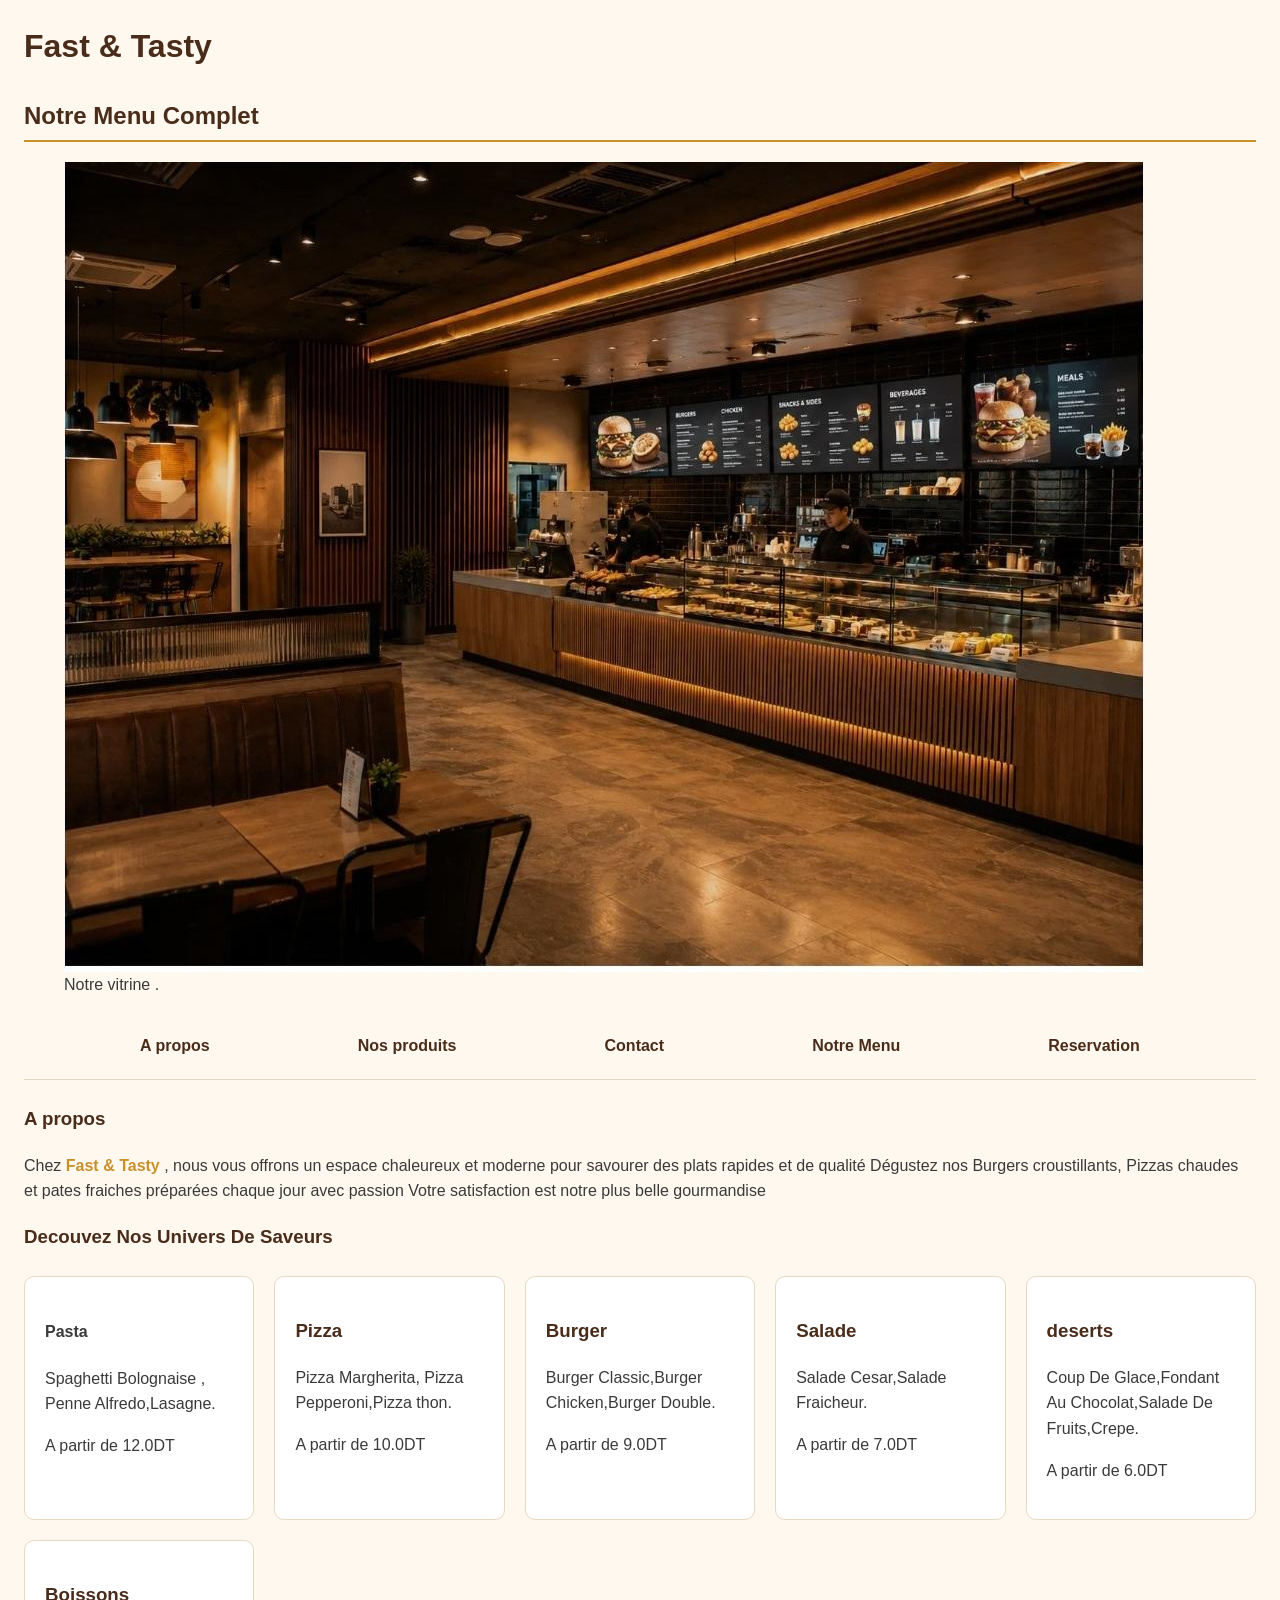
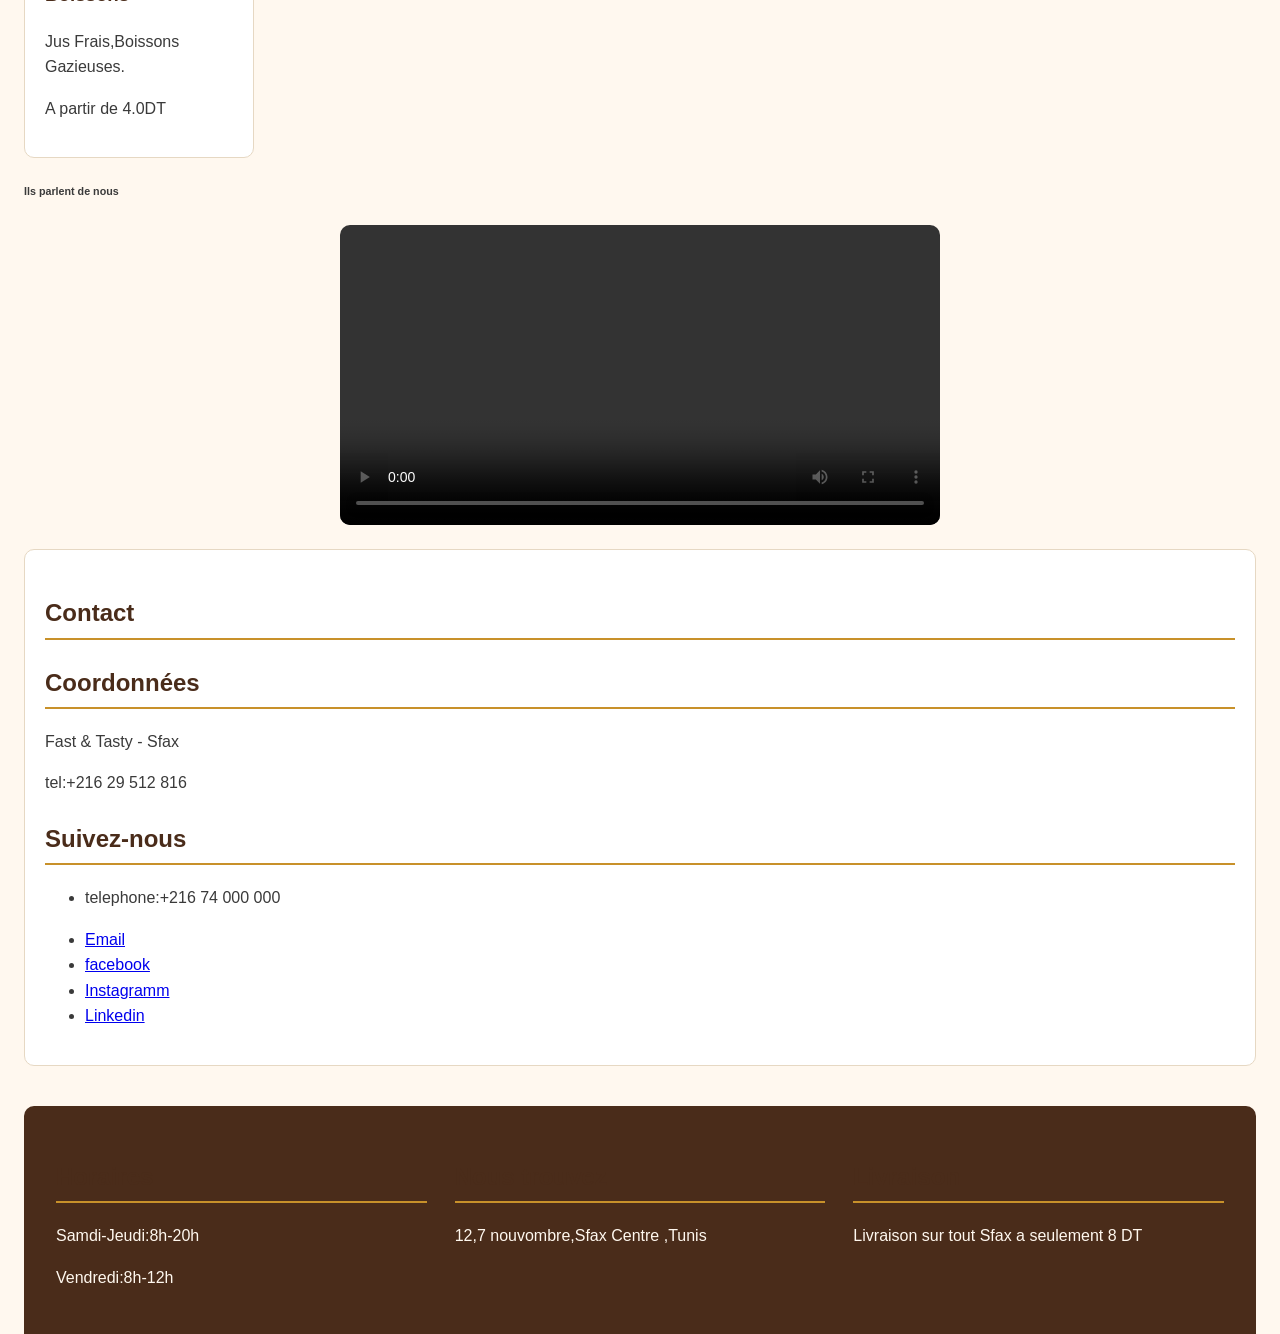
<file: index.html>
<!DOCTYPE html>
<html lang="fr">
<head>
    <meta charset="UTF-8">
    <meta name="viewport" content="width=device-width, initial-scale=1.0">
    <title>resto</title>
    <link rel="stylesheet" href="style.css">
</head>
<body>
    <header>
        <h1>Fast & Tasty</h1>
        <h2>Notre Menu Complet</h2>
        <figure>
            <img src="image/resto.jpg" alt="photo de la vitrine de resto">
            <figcaption>Notre vitrine .</figcaption>
        </figure>
    </header>
    <nav id="sommaire">
        <ul>
            <li><a href="#apropos">A propos</a></li>
            <li><a href="#produits">Nos produits</a></li>
            <li><a href="#contact">Contact</a></li>
            <li><a href="menu.html">Notre Menu</a></li>
            <li><a href="reservation.html">Reservation</a></li>
        </ul>
    </nav>
    <main>
        <section id="apropos">
            <h3> A propos </h3>
            <p>Chez <strong>Fast & Tasty</strong> , nous vous offrons un espace chaleureux et moderne pour savourer des plats rapides et de qualité
            Dégustez nos Burgers croustillants, Pizzas chaudes et pates fraiches préparées chaque jour avec passion
            Votre satisfaction est notre plus belle gourmandise</p>
        </section>
        <section id="produits">
            <h3>Decouvez Nos Univers De Saveurs</h3>
            <ul class="categorie index-grid">
                <li class="carte">
                    <h4>Pasta</h4>
                    <p>Spaghetti Bolognaise , Penne Alfredo,Lasagne.</p>
                    <p class="prix">A partir de 12.0DT</p>
                </li>
                <li class="carte">
                    <h3>Pizza</h3>
                    <p>Pizza Margherita, Pizza Pepperoni,Pizza thon.</p>
                    <p class="prix">A partir de 10.0DT</p>
                </li>
                <li class="carte">
                    <h3>Burger</h3>
                    <p>Burger Classic,Burger Chicken,Burger Double.</p>
                    <p class="prix">A partir de 9.0DT</p>
                </li>
                <li class="carte">
                    <h3>Salade</h3>
                    <p>Salade Cesar,Salade Fraicheur.</p>
                    <p class="prix">A partir de 7.0DT</p>
                </li>
                <li class="carte">
                    <h3>deserts</h3>
                    <p>Coup De Glace,Fondant Au Chocolat,Salade De Fruits,Crepe.</p>
                    <p class="prix">A partir de 6.0DT</p>
                </li>
                <li class="carte">
                    <h3>Boissons</h3>
                    <p>Jus Frais,Boissons Gazieuses.</p>
                    <p class="prix">A partir de 4.0DT</p>
                </li>
            </ul>
        </section>
        <section id="temoignages">
            <h6>Ils parlent de nous</h6>
            <video controls>
                <source src="media/viedo.mp4" type="video/mp4">
                Votre navigateur ne supporte pas la lecture de vidéos.
            </video>
        </section>
       <div id="contact">
                <h2>Contact</h2>
               <div>
                <h2>Coordonnées</h2>
                <p>Fast & Tasty - Sfax</p>
                <p>tel:+216 29 512 816</p> 
               </div>
               <h2>Suivez-nous</h2>
            <ul>
                <li><p>telephone:+216 74 000 000</p></li>
                <li><a href="mailto:contact@fast&tasty.tn">Email</a></li>
                <li><a href="https://www.facebook.com/fast&tasty" target="_blank" rel="noopener">facebook</a></li>  
                <li><a href="https://www.instagramm.com/fast&tasty" target="_blank" rel="noopener">Instagramm</a></li> 
                 <li><a href="https://www.linkedin.com/fast&tasty" target="_blank" rel="noopener">Linkedin</a></li>                      
            </ul>
        </div>
        </main>
    <footer>
        <div>
        <h2>Horaires</h2>
         <p>Samdi-Jeudi:8h-20h</p>
         <p>Vendredi:8h-12h</p>
        </div>
        <div>
         <h2>Nous trouvez</h2>
         <p>12,7 nouvombre,Sfax Centre ,Tunis</p>
        </div>
        <div>
         <h2>Livraison</h2>
         <p>Livraison sur tout Sfax a seulement 8 DT</p>
        </div>
    </footer>
</body>
</file>
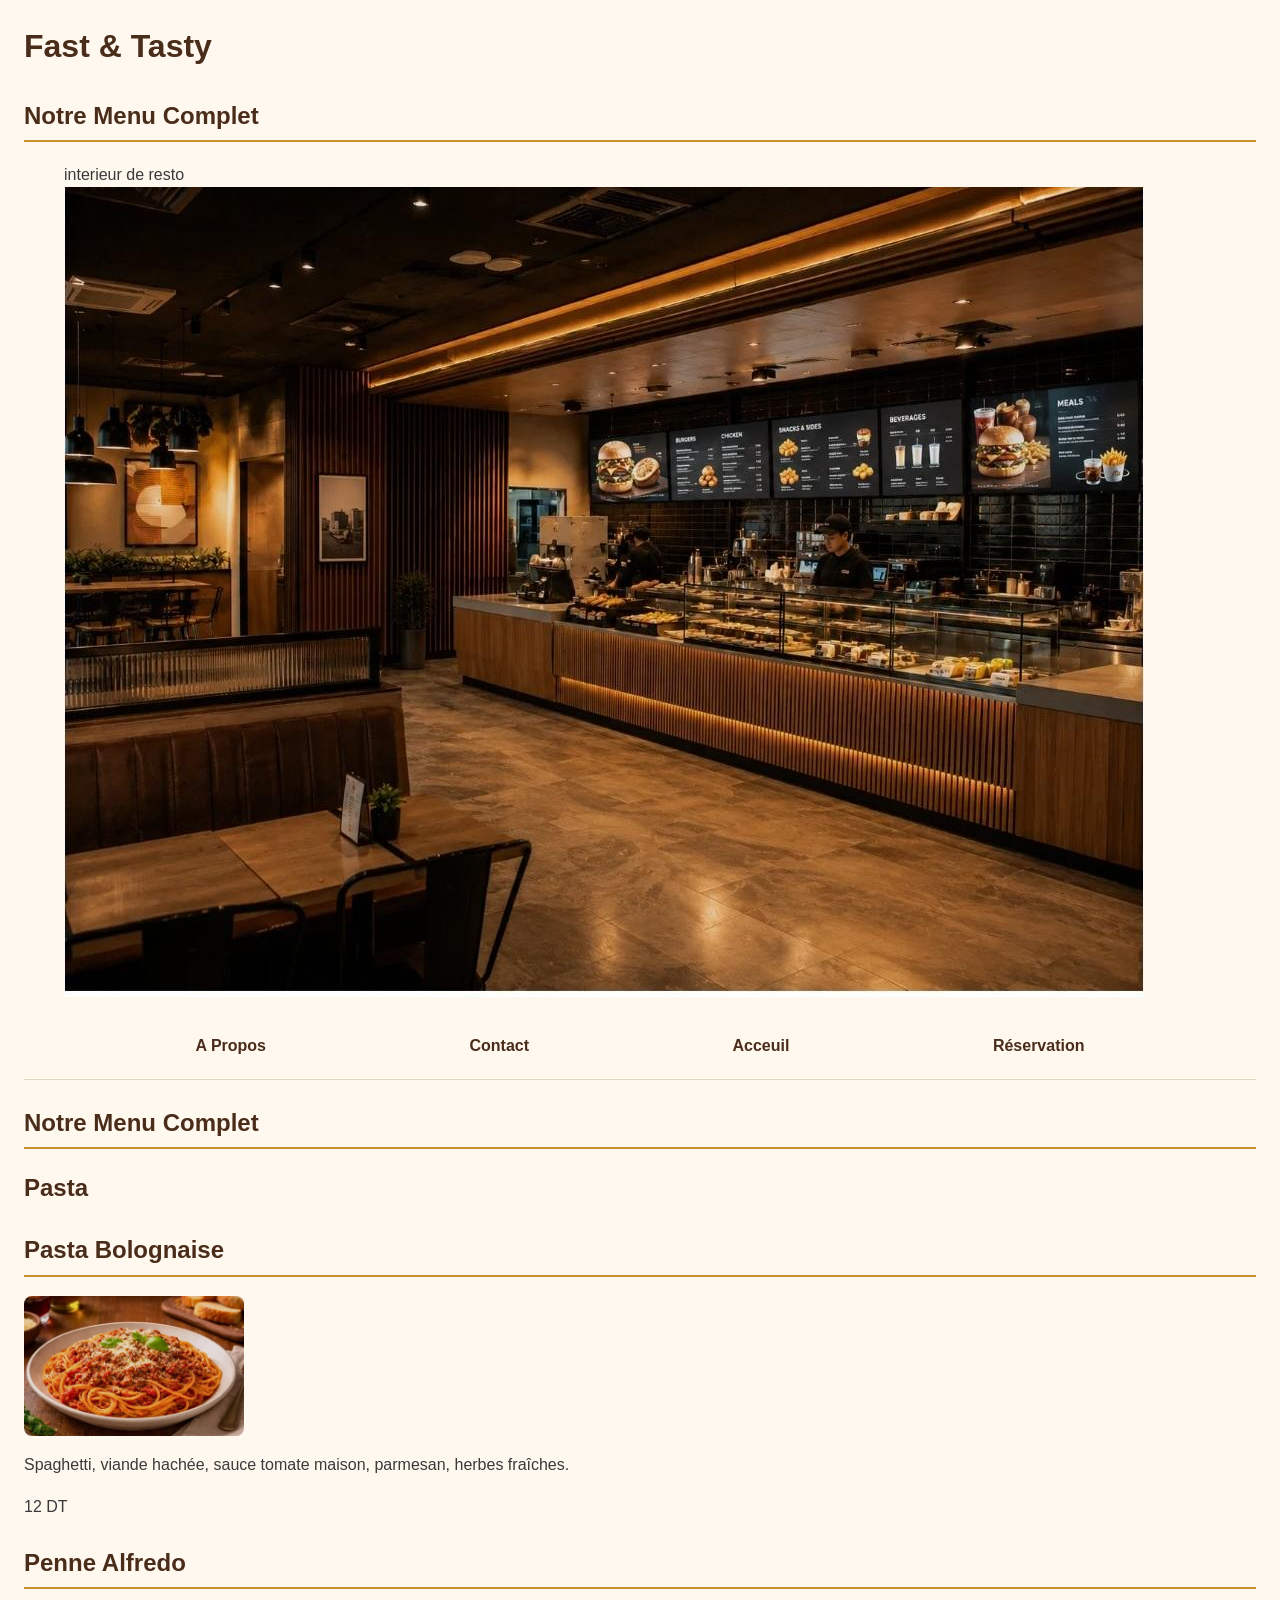
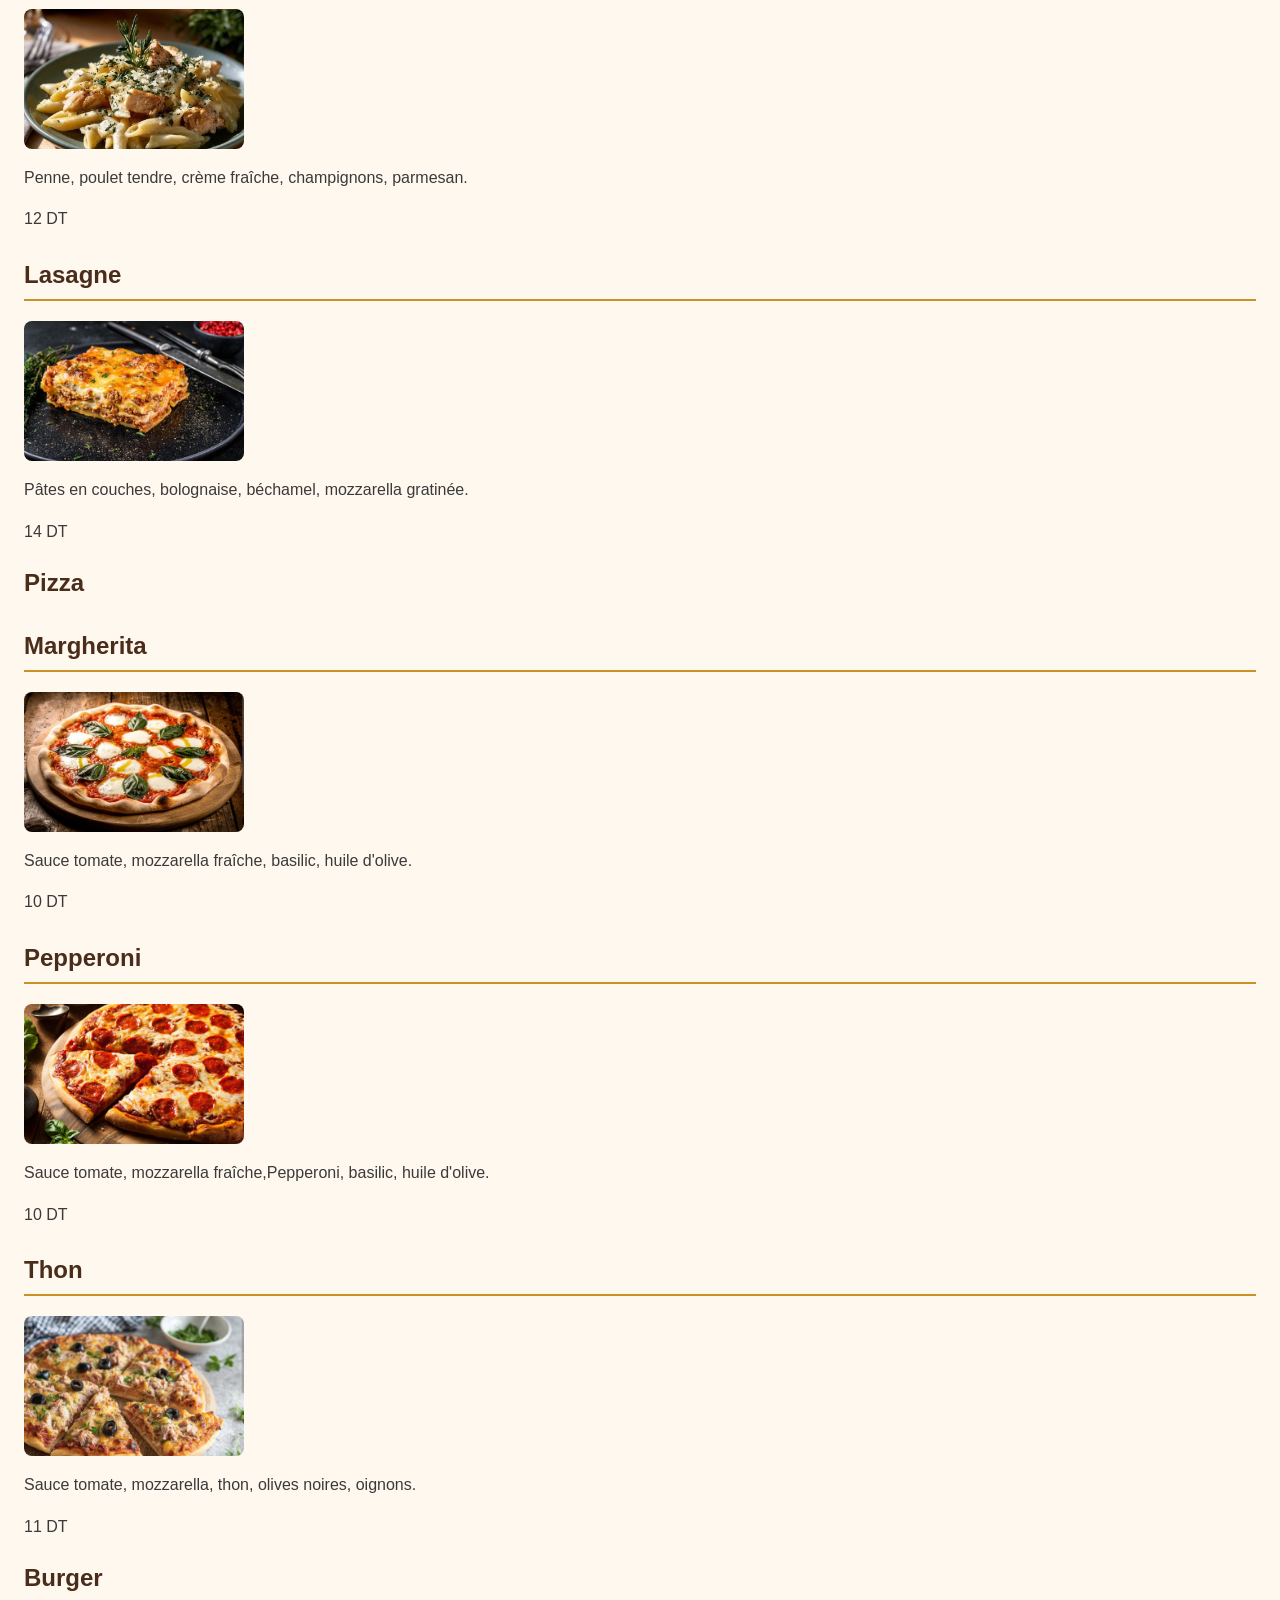
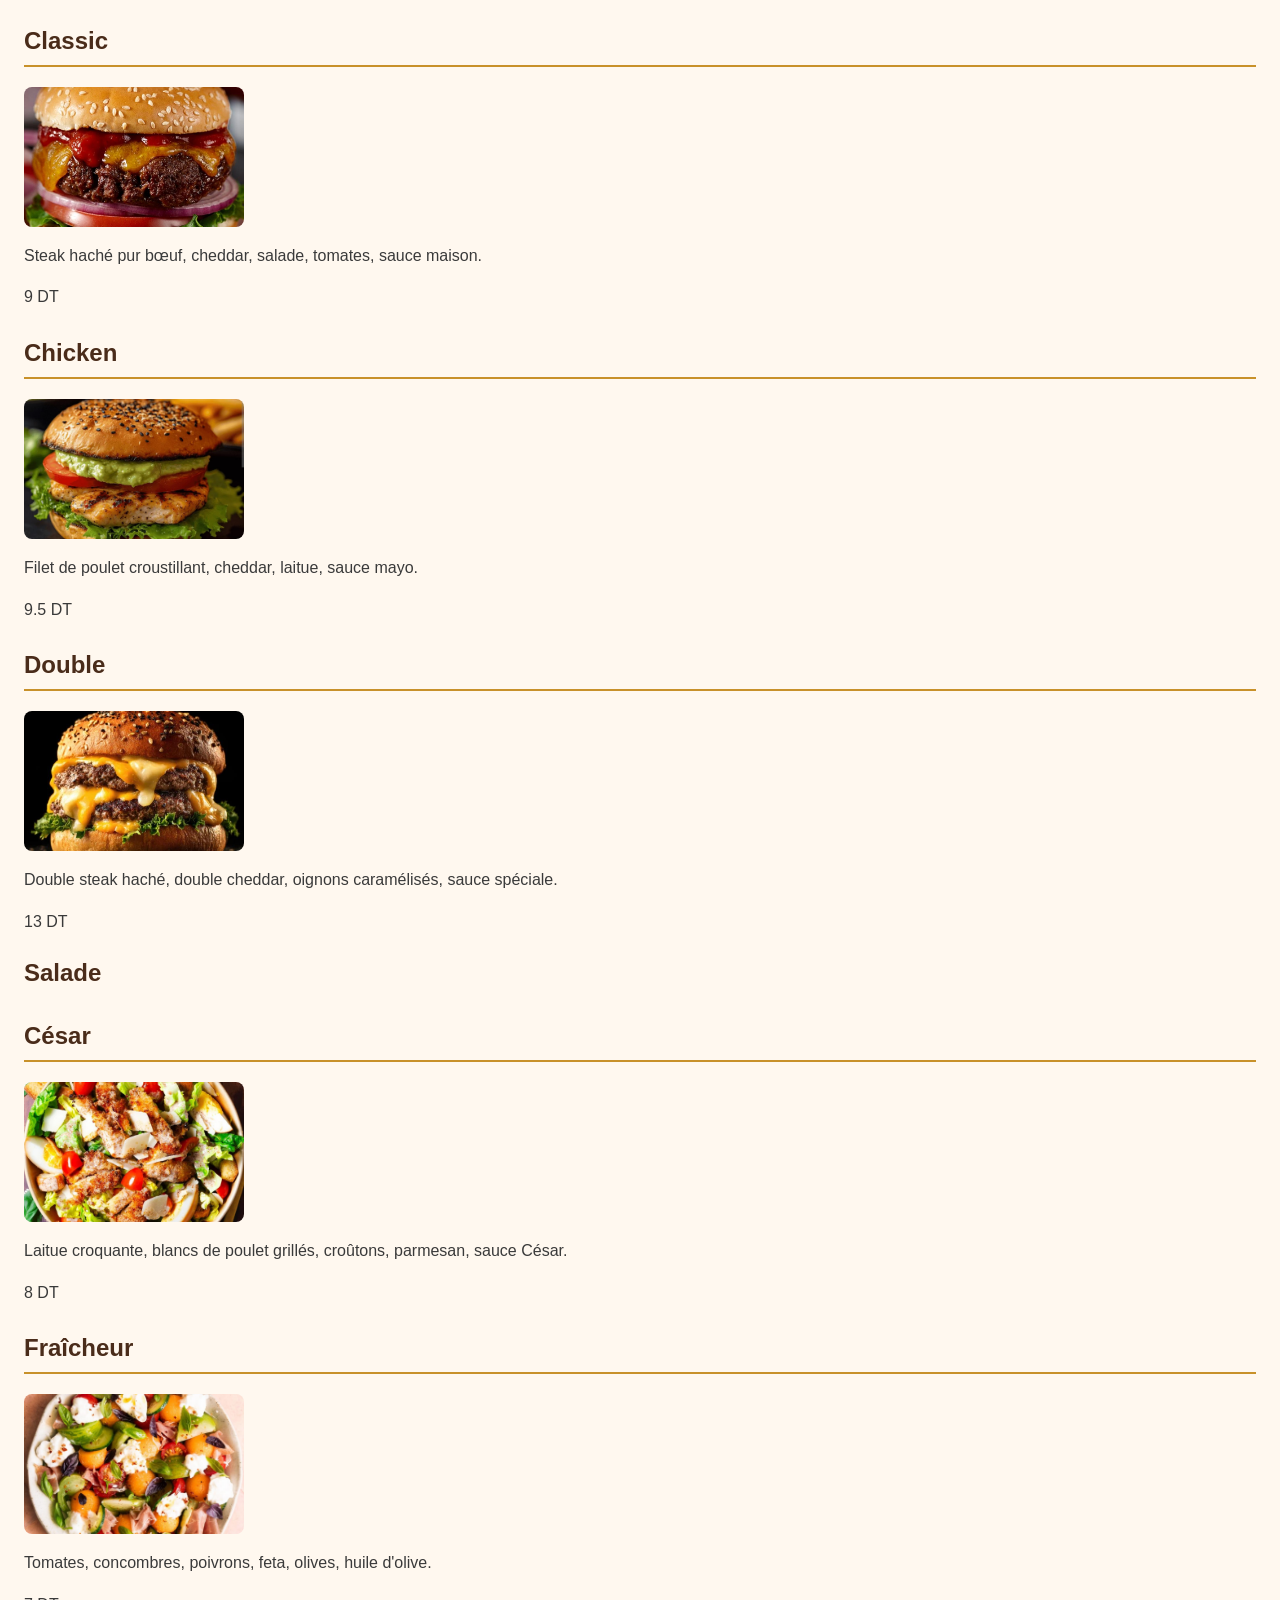
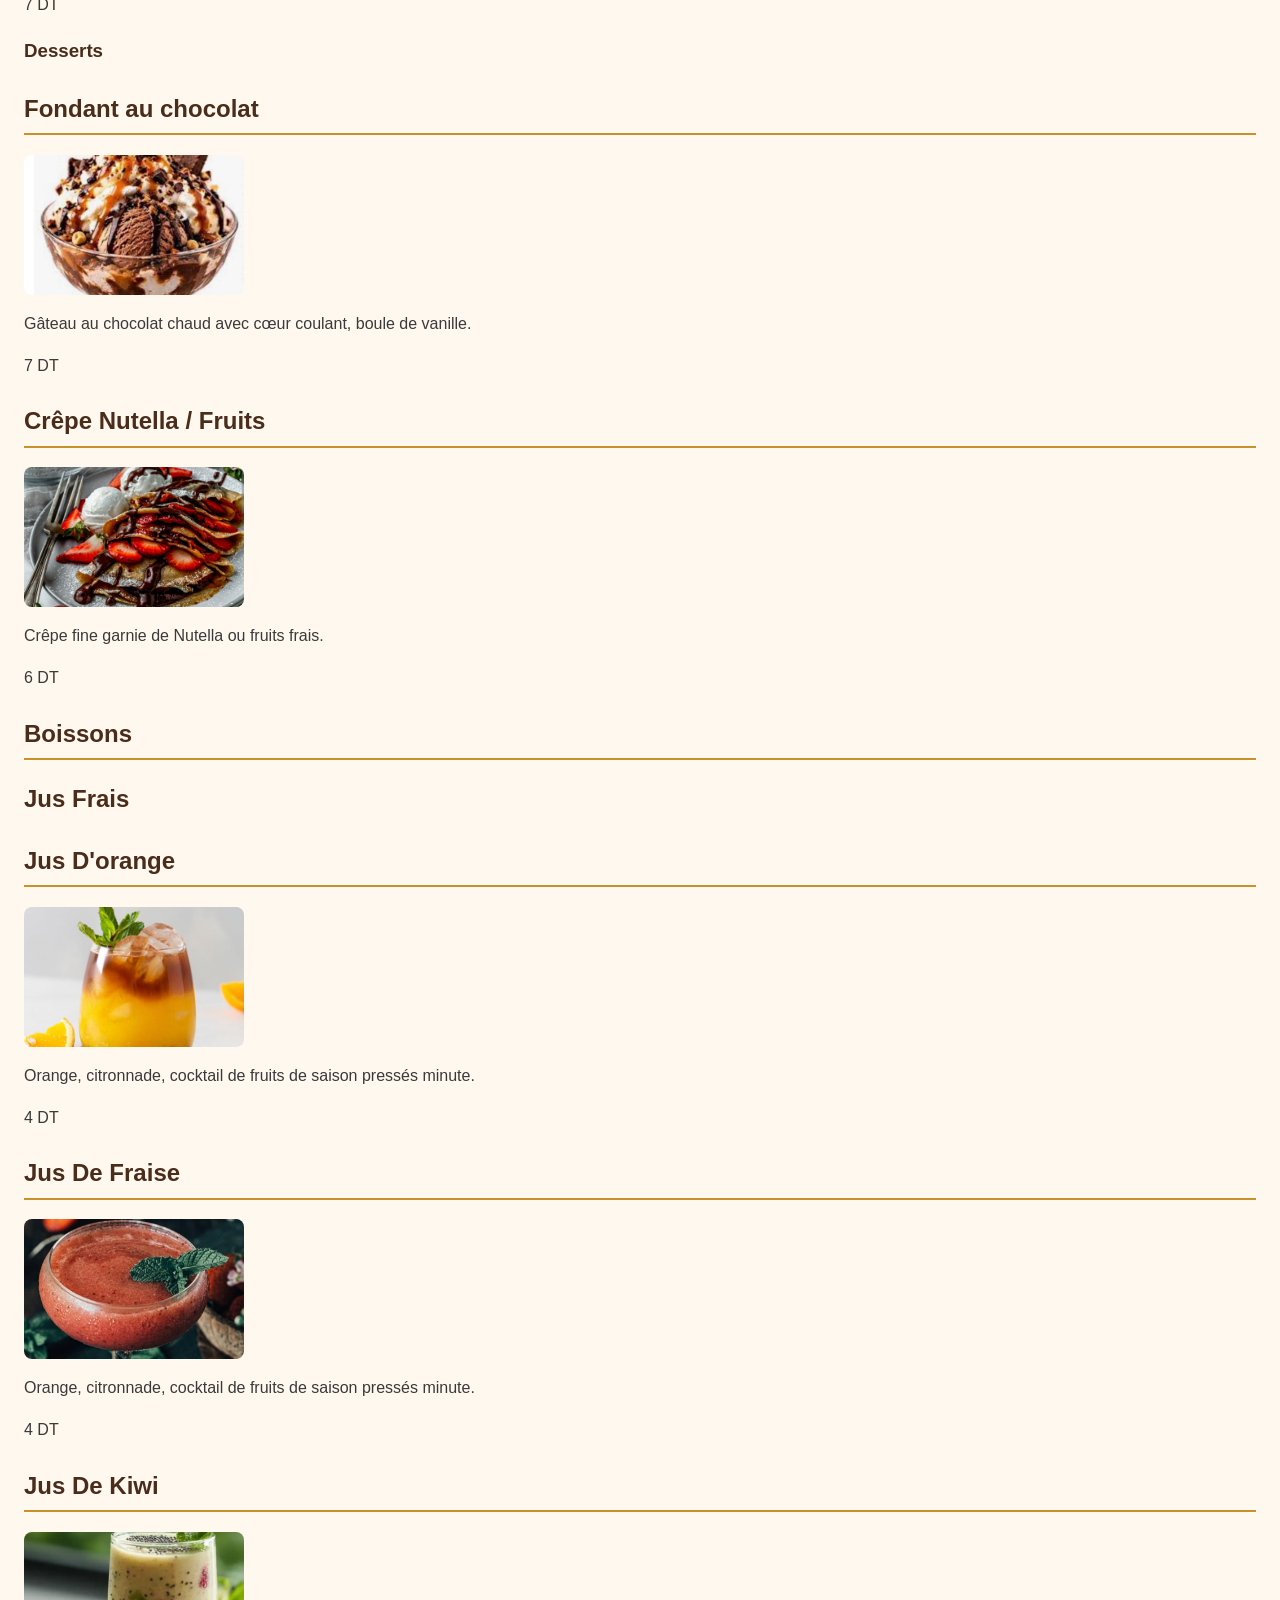
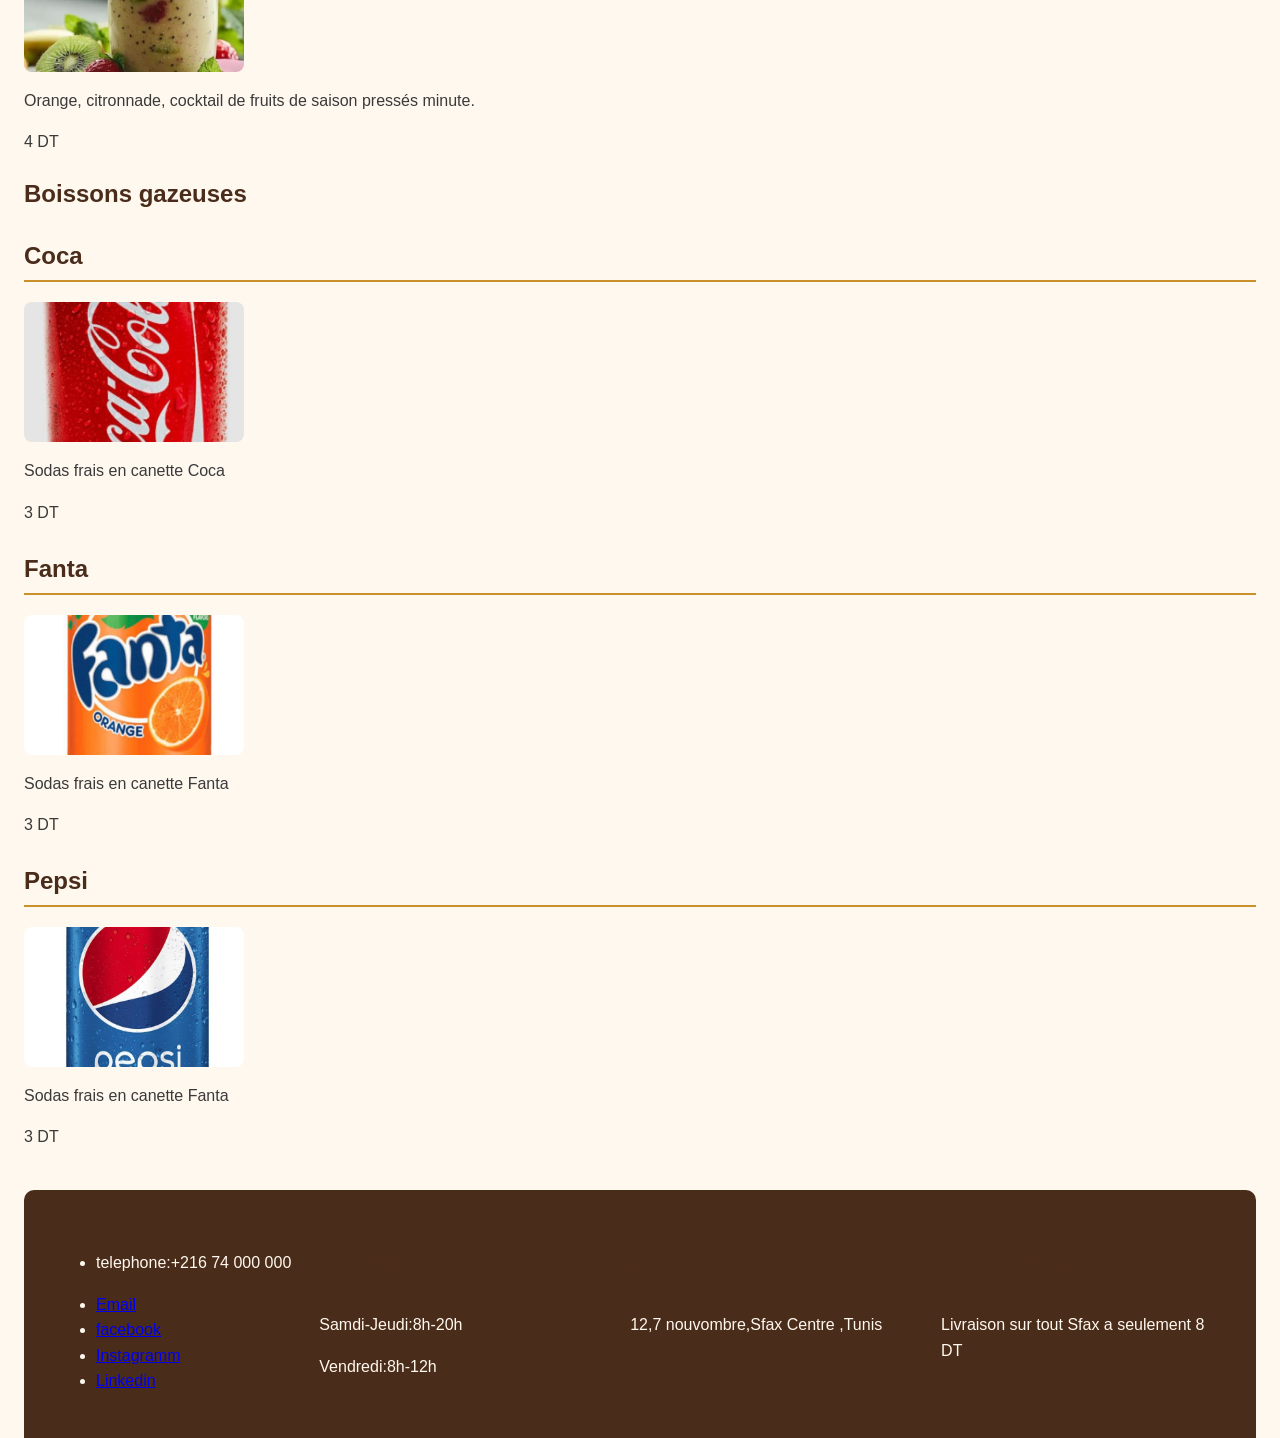
<file: menu.html>
<!DOCTYPE html>
<html lang="fr">
<head>
    <meta charset="UTF-8">
    <meta name="viewport" content="width=device-width, initial-scale=1.0">
    <title>resto</title>
    <link rel="stylesheet" href="style.css">
</head>
<body>
    <header>
        <h1>Fast & Tasty</h1>
        <h2>Notre Menu Complet</h2>
        <figure>
            <figcaption>interieur de resto</figcaption>
            <img src="image/resto.jpg" alt="interieur de resto de Fast & Tasty">
        </figure>
        <nav>
            <ul>
                <li><a href="index.html#a-prospos">A Propos</a></li>
                <li><a href="index.html#contact">Contact</a></li>
                <li><a href="index.html">Acceuil</a></li>
                <li><a href="reservation.html">Réservation</a></li>
            </ul>
        </nav>
    </header>
        <main>
            <section id="menu-section">
            <h2>Notre Menu Complet</h2>
            <div class="category-title">
                <h1>Pasta</h1>
            </div>
            <div class="menu-item">
                <div class="item-info">
                    <h2>Pasta Bolognaise</h2>
                    <img src="image/pasta alfredo.jpg" alt="Pasta bolognaise" width="100">
                    <p>Spaghetti, viande hachée, sauce tomate maison, parmesan, herbes fraîches.</p>
                    <span class="price">12 DT</span>
                </div>
            </div>
            <div class="menu-item">
                <div class="item-info">
                    <h2>Penne Alfredo</h2>
                     <img src="image/penne.jpg" alt="Penne alfredo" width="100">
                    <p>Penne, poulet tendre, crème fraîche, champignons, parmesan.</p>
                    <span class="price">12 DT</span>
                </div> 
            </div>
            <div class="menu-item">
                <div class="item-info">
                    <h2>Lasagne</h2>
                    <img src="image/lasagne.jpg" alt="Lasagne" width="100">
                    <p>Pâtes en couches, bolognaise, béchamel, mozzarella gratinée.</p>
                    <span class="price">14 DT</span>
                </div>
            </div>
            <div class="category-title">
                <h1>Pizza</h1>
            </div>
            <div class="menu-item">
                <div class="item-info">
                    <h2>Margherita</h2>
                     <img src="image/mar.jpg" alt="Margherita" width="100">
                    <p>Sauce tomate, mozzarella fraîche, basilic, huile d'olive.</p>
                    <span class="price">10 DT</span>
                </div>
            </div>
            <div class="menu-item">
                <div class="item-info">
                    <h2>Pepperoni</h2>
                    <img src="image/pep.jpg" alt="pepperoni" width="100">
                    <p>Sauce tomate, mozzarella fraîche,Pepperoni, basilic, huile d'olive.</p>
                    <span class="price">10 DT</span>
                </div>
            </div>
                <div class="menu-item">
                <div class="item-info">
                    <h2>Thon</h2>
                     <img src="image/thon.jpg" alt="Thon" width="100">
                    <p>Sauce tomate, mozzarella, thon, olives noires, oignons.</p>
                    <span class="price">11 DT</span>
                </div>
            </div>
            <div class="category-title">
                <h1>Burger</h1>
            </div>
            <div class="menu-item">
                <div class="item-info">
                    <h2>Classic</h2>
                     <img src="image/classique.jpg" alt="Classic" width="100">
                    <p>Steak haché pur bœuf, cheddar, salade, tomates, sauce maison.</p>
                    <span class="price">9 DT</span>
                </div>
            </div>
            <div class="menu-item">
                <div class="item-info">
                    <h2>Chicken</h2>
                    <img src="image/poule.jpg" alt="Chicken" width="100">
                    <p>Filet de poulet croustillant, cheddar, laitue, sauce mayo.</p>
                    <span class="price">9.5 DT</span>
                </div>
            </div>
            <div class="menu-item">
                <div class="item-info">
                    <h2>Double</h2>
                    <img src="image/double.jpg" alt="Double" width="100">
                    <p>Double steak haché, double cheddar, oignons caramélisés, sauce spéciale.</p>
                    <span class="price">13 DT</span>
                </div>
            </div>
            <div class="category-title">
                <h1>Salade</h1>
            </div>
            <div class="menu-item">
                <div class="item-info">
                    <h2>César</h2>
                    <img src="image/cesar.jpg" alt="César" width="100">
                    <p>Laitue croquante, blancs de poulet grillés, croûtons, parmesan, sauce César.</p>
                    <span class="price">8 DT</span>
                </div>
            </div>
            <div class="menu-item">
                <div class="item-info">
                    <h2>Fraîcheur</h2>
                     <img src="image/fra.jpg" alt="Fraîcheur" width="100">
                    <p>Tomates, concombres, poivrons, feta, olives, huile d'olive.</p>
                    <span class="price">7 DT</span>
                </div>
            </div>
            <div class="category-title">
                <h3>Desserts</h3>
            </div>
            <div class="menu-item">
                <div class="item-info">
                    <h2>Fondant au chocolat</h2>
                     <img src="image/chocolat.jpg" alt="Fondant au chocolat" width="100">
                    <p>Gâteau au chocolat chaud avec cœur coulant, boule de vanille.</p>
                    <span class="price">7 DT</span>
                </div>
            </div>
            <div class="menu-item">
                <div class="item-info">
                    <h2>Crêpe Nutella / Fruits</h2>
                    <img src="image/crepe.jpg" alt="Crêpe" width="100">
                    <p>Crêpe fine garnie de Nutella ou fruits frais.</p>
                    <span class="price">6 DT</span>
                </div>
            </div>
            <div class="category-title">
                <h2>Boissons</h2>
            </div>
            <div class="menu-item">
                <div class="item-info">
                    <h1>Jus Frais</h1>
                    <h2>Jus D'orange</h2>
                    <img src="image/orange.jpg" alt="Jus frais" width="100">
                    <p>Orange, citronnade, cocktail de fruits de saison pressés minute.</p>
                    <span class="price">4 DT</span>
                     <h2>Jus De Fraise</h2>
                    <img src="image/fraise.jpg" alt="Jus frais" width="100">
                    <p>Orange, citronnade, cocktail de fruits de saison pressés minute.</p>
                    <span class="price">4 DT</span>
                     <h2>Jus De Kiwi</h2>
                    <img src="image/kiwi.jpg" alt="Jus frais" width="100">
                    <p>Orange, citronnade, cocktail de fruits de saison pressés minute.</p>
                    <span class="price">4 DT</span>
                </div>
            </div>
            <div class="menu-item">
                    <div class="item-info">
                    <h1>Boissons gazeuses</h1>
                    <h2>Coca</h2>
                    <img src="image/coca.jpg" alt="Boissons gazeuses" width="100">
                    <p>Sodas frais en canette Coca</p>
                    <span class="price">3 DT</span>
                    <h2>Fanta</h2>
                    <img src="image/fanta.jpg" alt="Boissons gazeuses" width="100">
                    <p>Sodas frais en canette Fanta</p>
                    <span class="price">3 DT</span>
                    <h2>Pepsi</h2>
                    <img src="image/pepsi.jpg" alt="Boissons gazeuses" width="100">
                    <p>Sodas frais en canette Fanta</p>
                    <span class="price">3 DT</span>
                </div>
            </div>
        </section>
        </main>
    <footer>
         <ul>
                <li><p>telephone:+216 74 000 000</p></li>
                <li><a href="mailto:contact@fast&tasty.tn">Email</a></li>
                <li><a href="https://www.facebook.com/fast&tasty" target="_blank" rel="noopener">facebook</a></li>  
                <li><a href="https://www.instagramm.com/fast&tasty" target="_blank" rel="noopener">Instagramm</a></li> 
                 <li><a href="https://www.linkedin.com/fast&tasty" target="_blank" rel="noopener">Linkedin</a></li>                      
            </ul>
        <div>
        <h1>Horaires</h1>
         <p>Samdi-Jeudi:8h-20h</p>
         <p>Vendredi:8h-12h</p>
        </div>
        <div>
         <h1>Nous trouvez</h1>
         <p>12,7 nouvombre,Sfax Centre ,Tunis</p>
        </div>
        <div>
         <h1>Livraison</h1>
         <p>Livraison sur tout Sfax a seulement 8 DT</p>
        </div>
    </footer>
</body>
</html>
</file>
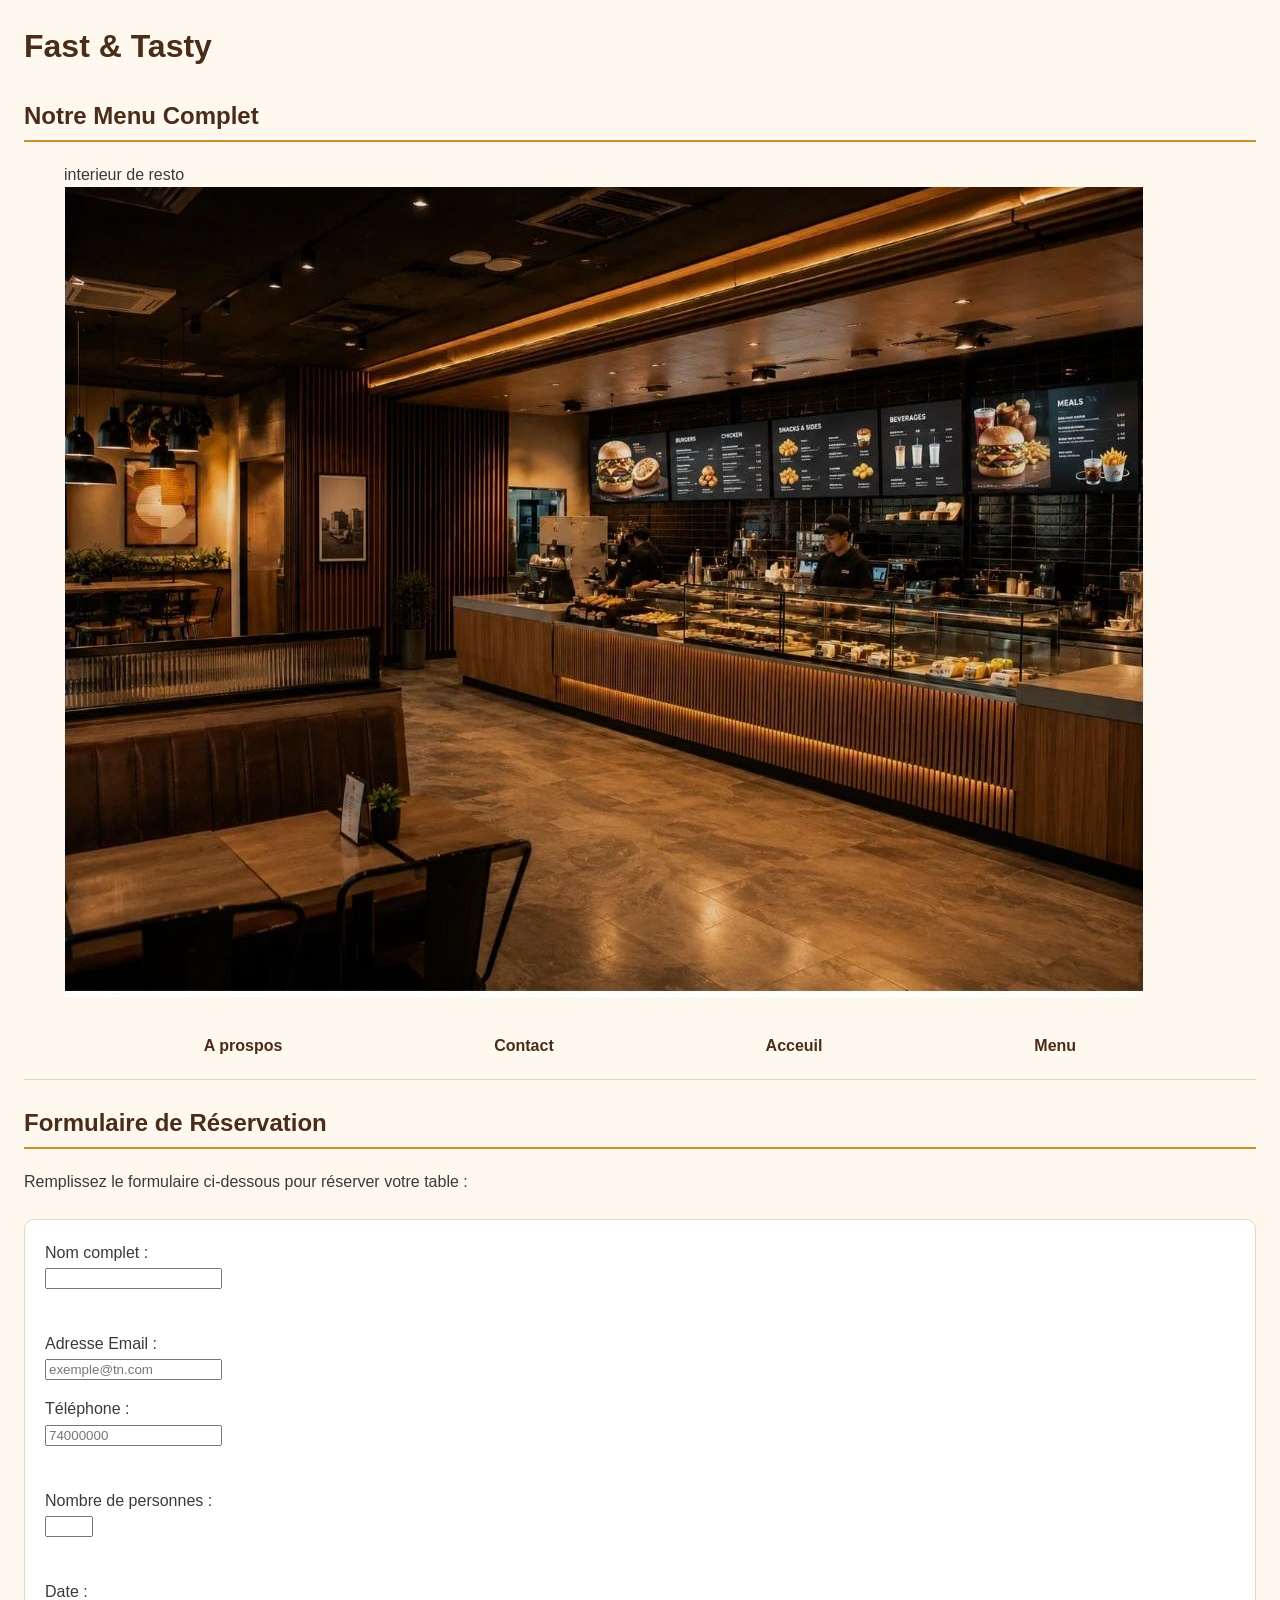
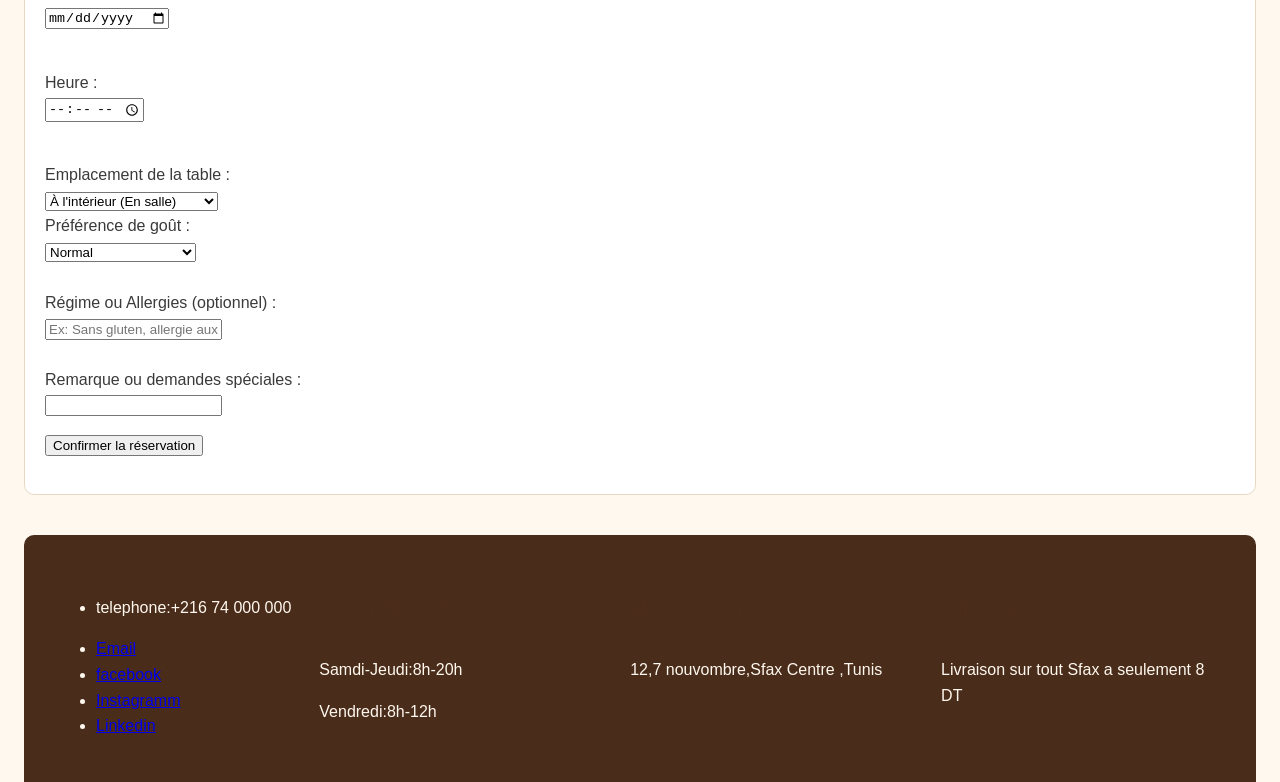
<file: reservation.html>
<!DOCTYPE html>
<html lang="fr">
<head>
    <meta charset="UTF-8">
    <meta name="viewport" content="width=device-width, initial-scale=1.0">
    <title>resto</title>
    <link rel="stylesheet" href="style.css">
</head>
<body>
    <header>
        <h1>Fast & Tasty</h1>
        <h2>Notre Menu Complet</h2>
        <figure>
            <figcaption>interieur de resto</figcaption>
            <img src="image/resto.jpg" alt="interieur de resto de Fast & Tasty">
        </figure>
        <nav>
            <ul>
                <li><a href="index.html#a-propos">A prospos</a></li>
                <li><a href="index.html#contact">Contact</a></li>
                <li><a href="index.html">Acceuil</a></li>
                <li><a href="menu.html">Menu</a></li>
            </ul>
        </nav>
    </header>
        <main>
            <section id="reservation-section">
            <h2>Formulaire de Réservation</h2>
            <p>Remplissez le formulaire ci-dessous pour réserver votre table :</p>
            <form id="form-reservation" novalidate>
                <div>
                    <label for="nom">Nom complet :</label><br>
                    <input type="text" id="nom" name="nom" required>
                    <p id="erreur-nom" class="erreur"></p>
                </div>
                <br>
                <div>
                    <label for="email">Adresse Email :</label><br>
                    <input type="email" id="email" name="email" placeholder="exemple@tn.com" required>
                     <p id="erreur-email" class="erreur"></p>
                </div>
                <div>
                    <label for="telephone">Téléphone :</label><br>
                     <input type="tel" id="telephone" name="telephone" pattern="[0-9]{8}" placeholder="74000000" required>
                      <p id="erreur-telephone" class="erreur"></p>
                </div>
                <br>
                <div>
                    <label for="personnes">Nombre de personnes :</label><br>
                    <input type="number" id="personnes" name="personnes" min="1" max="10" required>
                     <p id="erreur-personnes" class="erreur"></p>
                </div>
                <br>
                <div>
                    <label for="date">Date :</label><br>
                    <input type="date" id="date" name="date" required>
                     <p id="erreur-date" class="erreur"></p>
                </div>
                <br>
                <div>
                    <label for="heure">Heure :</label><br>
                    <input type="time" id="heure" name="heure" required>
                    <p id="erreur-heure" class="erreur"></p>
                </div>
                <br>
                <div>
                    <label for="emplacement">Emplacement de la table :</label><br>
                    <select id="emplacement" name="emplacement">
                        <option value="interieur">À l'intérieur (En salle)</option>
                        <option value="terrasse">En terrasse (À l'extérieur)</option>
                        <option value="famille">Espace Famille</option>
                    </select>
                </div>
                 <div>
                    <label for="gout">Préférence de goût :</label><br>
                    <select id="gout" name="gout">
                        <option value="normal">Normal</option>
                        <option value="epice">Épicé (حار)</option>
                        <option value="sans-piment">Sans piment (مش حار)</option>
                    </select>
                </div>
                <br>
                <div>
                    <label for="allergies">Régime ou Allergies (optionnel) :</label><br>
                    <input type="text" id="allergies" name="allergies" placeholder="Ex: Sans gluten, allergie aux fruits de mer...">
                </div>
                <br>
                <div>
                    <label for="remarque">Remarque ou demandes spéciales :</label><br>
                    <input type="text" id="remarque" name="remarque" >
                    <p id="erreur-remarque" class="erreur"></p>
                </div>
                <div>
                    <button type="submit">Confirmer la réservation</button>
                    <p id="message-succes"></p>
                </div>
            </form>
        </section>
        </main>
    <footer>
         <ul>
                <li><p>telephone:+216 74 000 000</p></li>
                <li><a href="mailto:contact@fast&tasty.tn">Email</a></li>
                <li><a href="https://www.facebook.com/fast&tasty" target="_blank" rel="noopener">facebook</a></li>  
                <li><a href="https://www.instagramm.com/fast&tasty" target="_blank" rel="noopener">Instagramm</a></li> 
                 <li><a href="https://www.linkedin.com/fast&tasty" target="_blank" rel="noopener">Linkedin</a></li>                      
            </ul>
        <div>
        <h1>Horaires</h1>
         <p>Samdi-Jeudi:8h-20h</p>
         <p>Vendredi:8h-12h</p>
        </div>
        <div>
         <h1>Nous trouvez</h1>
         <p>12,7 nouvombre,Sfax Centre ,Tunis</p>
        </div>
        <div>
         <h1>Livraison</h1>
         <p>Livraison sur tout Sfax a seulement 8 DT</p>
        </div>
    </footer>
    <script src="reservation.js"></script>
</body>
</html>
</file>
<file: style.css>
:root {
  --miel: #c8912a;
  --chocolat: #4a2c1a;
  --creme: #fff8ef;
  --pistache: #8fa876;
  --espace: 1rem;
  --gris-texte: #3a3a3a;
}

* {
  box-sizing: border-box;
}
video {
  display: block;
  width: 100%;
  max-width: 600px;
  height: auto;
  margin: 1.5rem auto;
  border-radius: 10px;
}
body {
  margin: 0;
  padding: 0 1.5rem;
  background-color: var(--creme);
  color: var(--gris-texte);
  font-family: sans-serif;
  line-height: 1.6;
}
ul.categorie.index-grid {
  display: grid;
  grid-template-columns: repeat(auto-fit, minmax(220px, 1fr));
  gap: 1.25rem;
  list-style: none;
  padding: 0;
  margin: 1.5rem 0;
}

ul.categorie.index-grid > li.carte {
  background-color: #ffffff;
  border: 1px solid #e6d8c3;
  border-radius: 10px;
  padding: 1.25rem;
  box-sizing: border-box;
  min-width: 0;
}

nav ul {
  display: flex;
  flex-wrap: wrap;
  justify-content: space-evenly;
  align-items: center;
  gap: var(--espace);
  list-style: none;
  padding: 0.75rem 0;
  margin: 0 0 1.5rem 0;
  border-bottom: 1px solid #e2d5c1;
}

nav li {
  list-style: none;
}

nav a {
  display: block;
  padding: 0.5rem 1rem;
  text-decoration: none;
  color: var(--chocolat);
  font-weight: bold;
  border-radius: 6px;
  transition: background-color 0.3s ease, color 0.3s ease;
}
nav a:hover,
nav a:active {
  background-color: var(--miel);
  color: var(--creme);
}

nav a:visited {
  color: var(--chocolat);
}

h1, h2, h3 {
  color: var(--chocolat);
}

h2 {
  border-bottom: 2px solid var(--miel);
  padding-bottom: 0.3rem;
  margin-top: 1.5rem;
}

strong {
  color: var(--miel);
}

.mise-en-avant {
  font-size: larger;
  font-style: italic;
  color: var(--chocolat);
}

main > ul,
.liste-produits,
.menu-liste {
  display: grid;
  grid-template-columns: repeat(3, 1fr);
  gap: 1.25rem;
  list-style: none;
  padding: 0;
  margin: 1.25rem 0 2rem 0;
}

main > ul > li,
.liste-produits > li,
.menu-liste > li {
  background-color: #ffffff;
  border: 1px solid #e6d8c3;
  border-top: 4px solid var(--miel);
  border-radius: 10px;
  padding: 1rem 1.25rem;
  box-shadow: 0 2px 6px rgba(74, 44, 26, 0.08);
  display: flex;
  flex-direction: column;
  gap: 0.4rem;
}
main img {
  max-width: 100%;
  width: 220px;
  height: 140px;
  object-fit: cover;
  border-radius: 8px;
}

img {
    max-width:100%;
    height:auto;
    display:block;
}
.erreur {
  color: red;
  font-size: 0.9rem;
  margin-top: 4px;
}

.erreur-bordure {
  border: 2px solid red;
}

#message-succes {
  color: green;
  font-weight: bold;
  margin-top: 10px;
}
.carte-info,
#contact,
form {
  background-color: #ffffff;
  border: 1px solid #e6d8c3;
  border-radius: 10px;
  padding: 1.25rem;
  margin: 1.5rem 0;
}

.carte-info {
  max-width: 450px;
  border: 2px solid var(--miel);
  margin: 1.5rem auto;
}
body {
  max-width: 100%;
  overflow-x: hidden;
}

footer {
  width: 100%;
  margin-top: 2.5rem;
  padding: 1.25rem;
  display: flex;
  flex-direction: column;
  gap: 16px;
  background-color: var(--chocolat);
  color: var(--creme);
  border-radius: 10px 10px 0 0;
  box-sizing: border-box;
}

footer > div {
  width: 100%;
  min-width: 0;
  text-align: left;
  word-wrap: break-word;
}

@media (min-width: 768px) {
  footer { flex-direction: row; flex-wrap: wrap; justify-content: space-between; align-items: flex-start; gap: 20px; padding: 1.5rem; }
  footer > div { flex: 1 1 200px; width: auto; }
}

@media (min-width: 1024px) {
  footer { gap: 28px; padding: 1.75rem 2rem; }
}
</file>
